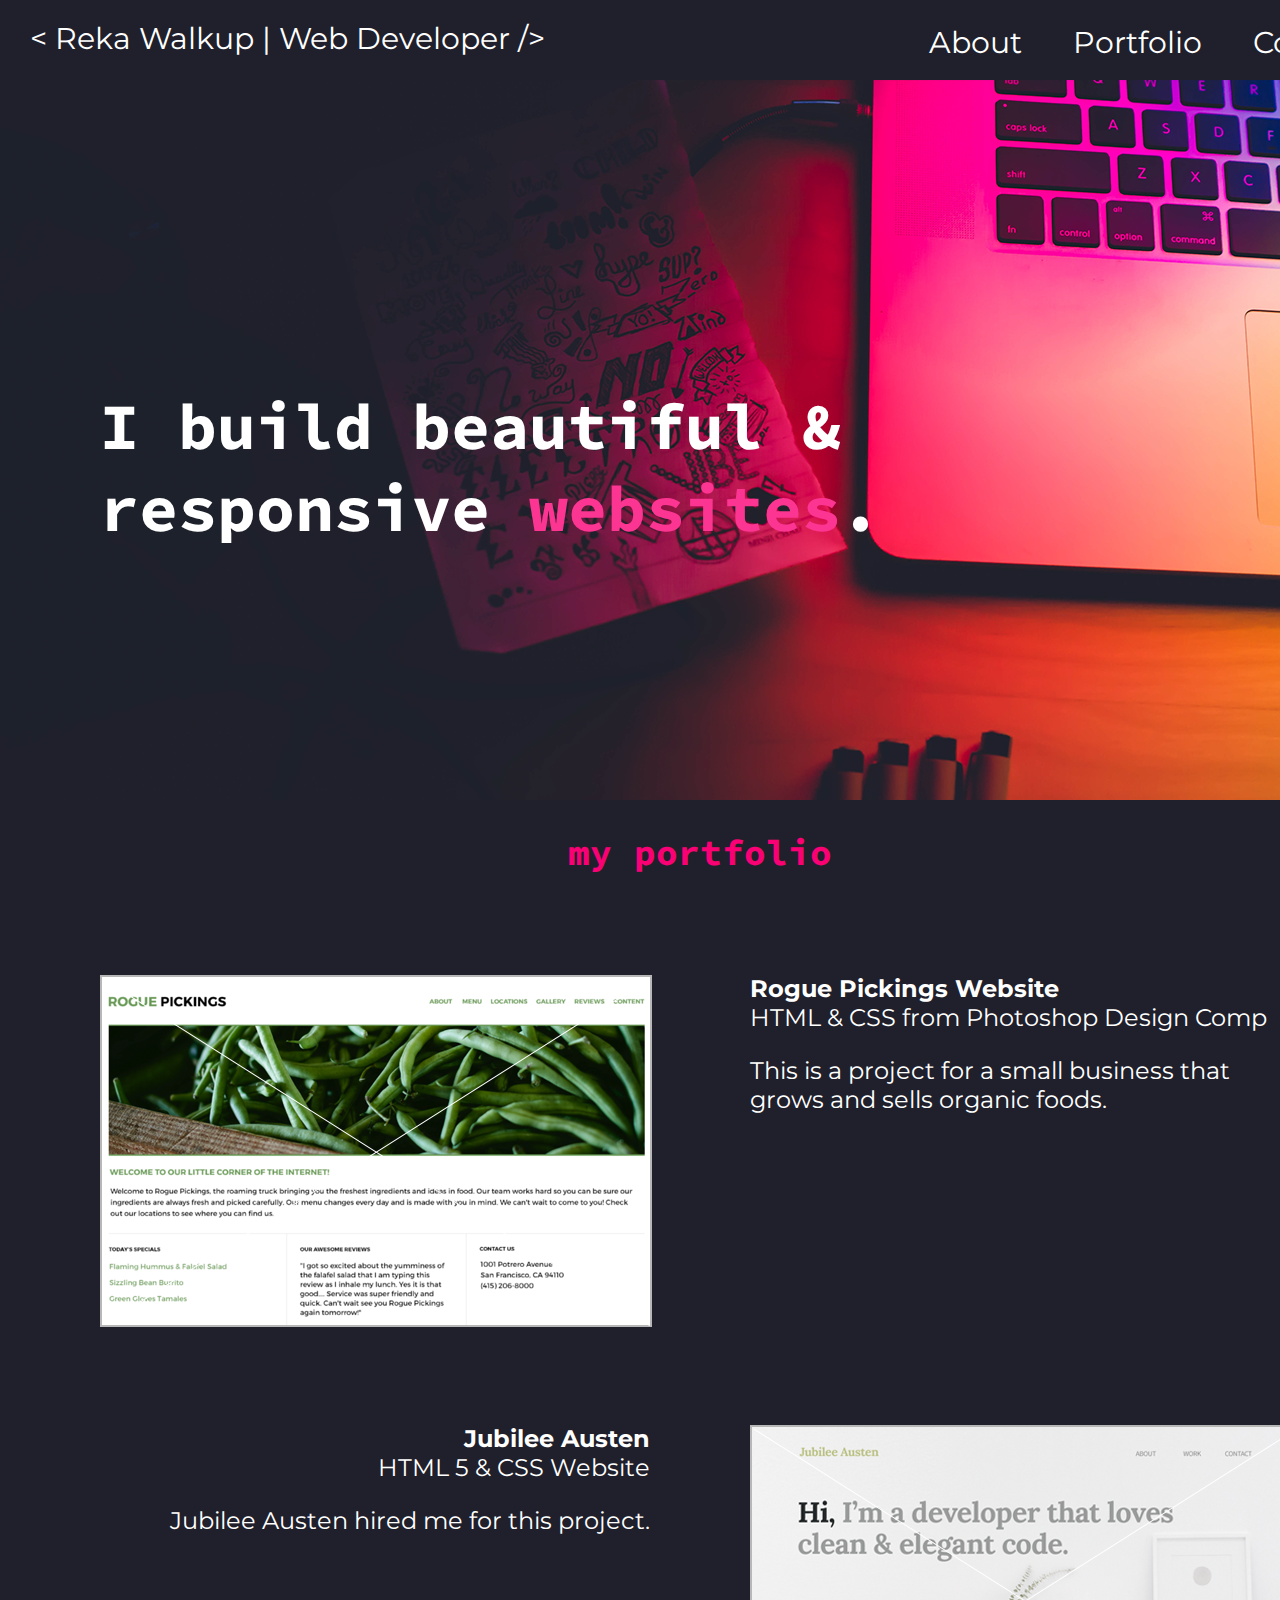
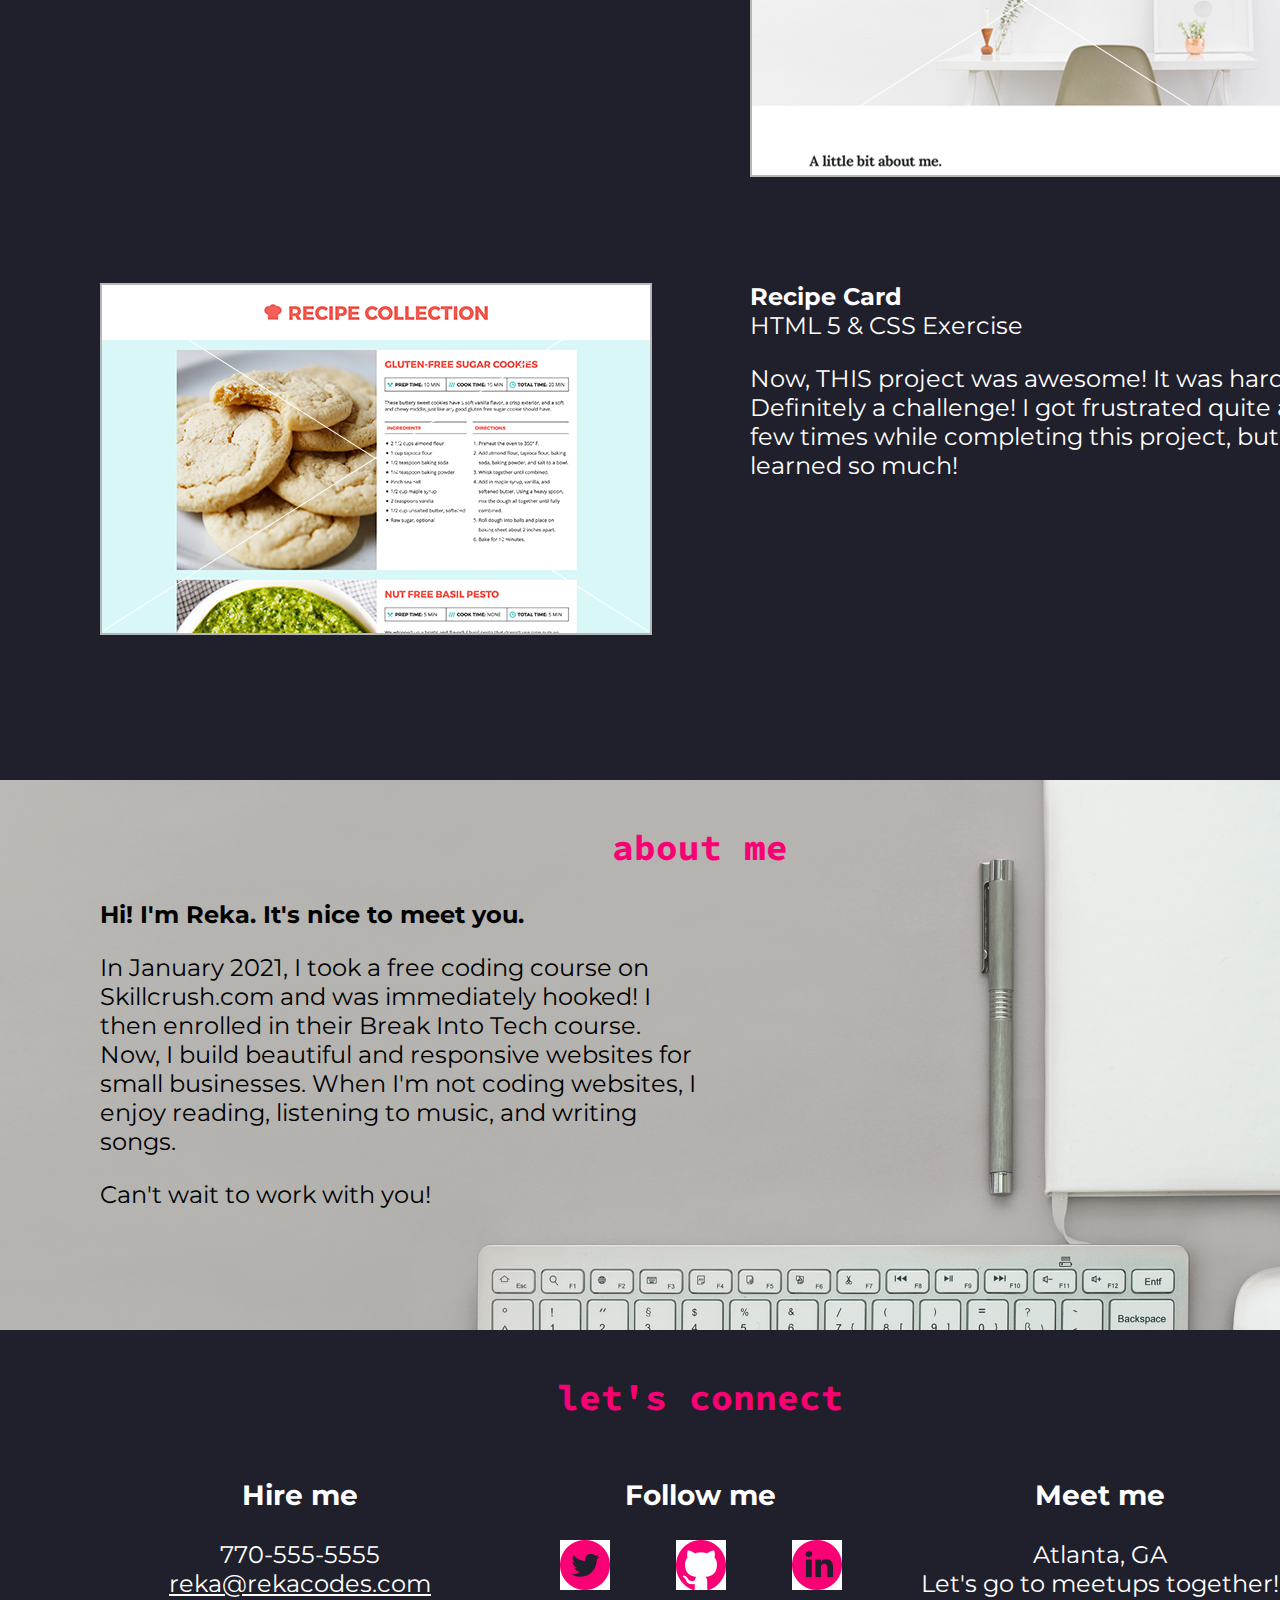
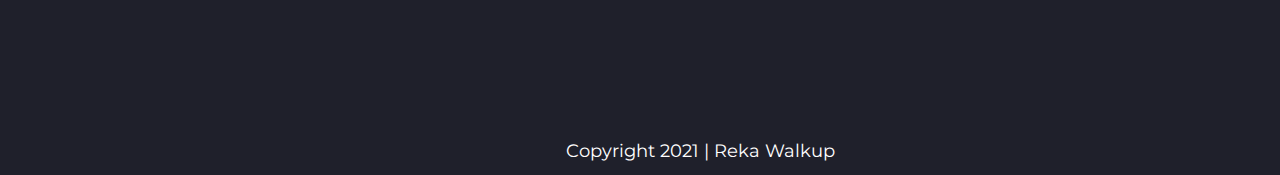
<file: index.html>
<!doctype html>
<html lang="en">

    <head>
        <meta charset="utf-8">
        <title>Reka Walkup | Portfolio Website</title>
        <link rel="stylesheet" href="css/normalize.css">
        <link rel="stylesheet" href="css/main.css">
        <link href="https://fonts.googleapis.com/css2?family=Montserrat&display=swap" rel="stylesheet">
        <link href="https://fonts.googleapis.com/css2?family=Montserrat:wght@700&display=swap" rel="stylesheet">
        <link href="https://fonts.googleapis.com/css2?family=Source+Code+Pro:wght@600&display=swap" rel="stylesheet">
    </head>


    <body>

<!-- Header Section -->

      <header>
      <div class="full-width">

          <div class="half-width">
            <h1>< Reka Walkup | Web Developer /></h1>
          </div>

          <div class="half-width">
              <nav>
                <ul>
                  <li><a href="#about">about</a></li>
                  <li><a href="#portfolio">portfolio</a></li>
                  <li><a href="#contact">contact</a></li>
                </ul>
              </nav>
          </div>

          <h2>I build beautiful &amp; responsive <span>websites</span>.</h2>
      </div>
        </header>

        <main>


<!-- Work Section -->

        <section id="portfolio">
            <h2>My Portfolio</h2>
                <div class="projects full-width">
                    <div class="half-width port-col-1">
                          <img src="img/rogue-pickings-thumbnail.png" alt="project 1 thumbnail" />
                    </div>

                    <div class="half-width port-col-2 desc">
                          <h3><strong>Rogue Pickings Website</strong><br>
                          HTML &amp; CSS from Photoshop Design Comp</h3>
                          <p>This is a project for a small business that grows and sells organic foods.</p>
                    </div>


                    <div class="half-width port-col-1 right desc">
                          <h3><strong>Jubilee Austen</strong><br>
                          HTML 5 &amp; CSS Website</h3>
                          <p>Jubilee Austen hired me for this project.</p>
                    </div>


                    <div class="half-width port-col-2">
                          <img src="img/jubilee-thumbnail.png" alt="project 2 thumbnail" />
                    </div>


                    <div class="half-width port-col-1">
                          <img src="img/recipe-thumbnail.png" alt="project 3 thumbnail" />
                    </div>


                    <div class="half-width port-col-2 desc">
                          <h3><strong>Recipe Card</strong><br>
                          HTML 5 &amp; CSS Exercise</h3>
                          <p>Now, THIS project was awesome! It was hard! Definitely a challenge! I got frustrated quite a few times while completing this project, but I learned so much!</p>
                    </div>
                </div>
        </section>


<!-- About Section -->

        <section id="about">
              <div class="full-width">
                  <h2>About Me</h2>
                  <p><strong>Hi! I'm Reka. It's nice to meet you.</strong></p>
                  <p class="bio">In January 2021, I took a free coding course on Skillcrush.com and was immediately hooked! I then enrolled in their Break Into Tech course. Now, I build beautiful and responsive websites for small businesses. When I'm not coding websites, I enjoy reading, listening to music, and writing songs.</p>
                  <p>Can't wait to work with you!</p>
              </div>
        </section>

      </main>

        <section id="contact">
              <div class="full-width">
                    <h2>Let's Connect</h2>

                    <div class="third-width">
                        <h3><strong>Hire me</strong></h3>
                        <p>770-555-5555<br>
                        <a href="mailto:reka@rekacodes.com" target="_blank">reka@rekacodes.com</a></p>
                    </div>

                    <div class="third-width">
                        <h3><strong>Follow me</strong></h3>
                            <a href="https://twitter.com" target="_blank"><img src="img/twitter.png" alt="twitter icon"/></a>
                            <a href="https://github.com" target="_blank"><img src="img/github.png" alt="github icon"/></a>
                            <a href="https://linkedin.com" target="_blank"><img src="img/linkedin.png" alt="linkedin icon"/></a>
                    </div>

                    <div class="third-width">
                        <h3><strong>Meet me</strong></h3>
                        <p>Atlanta, GA<br>
                        Let's go to meetups together!</p>
                    </div>

                    <div class="copyright">
                        <p>Copyright 2021 | Reka Walkup</p>
                    </div>
            </div>
        </section>

    </body>
</html>
</file>
<file: css/main.css>
/***** BASE STYLES *****/

body {
    font-family: 'Montserrat', sans-serif;
    font-size: 24px;
    background-color: #1f202b;
    width: 1400px;
}


/***** Grid *****/

.full-width {
  width: 1200px;
}

.half-width {
  width: 600px;
  float: left;
}

.third-width {
  width: 400px;
  float: left;
}

/***** Nav Section *****/

nav {
  float: right;
  word-spacing: 45px;
  margin-right: -170px;
}

nav li {
  display: inline-block;
}

nav ul a {
  text-decoration: none;
  text-transform: capitalize;
  color: white;
  font-size: 30px;
}

/***** Header *****/

header {
  height: 800px;
  background: url('../img/hero-background.png') no-repeat 0px 80px;
}

h1 {
  font-size: 30px;
  color: white;
  margin-left: 30px;
  font-weight: normal;
}

header h2 {
  clear: both;
  color: white;
  margin-left: 100px;
  padding-top: 300px;
  font-size: 65px;
  font-family: 'Source Code Pro', monospace;
}

header span {
  color: #fc3492;

}


/***** Portfolio Section *****/

#portfolio h2, #about h2, #contact h2 {
    text-align: center;
    font-family: 'Source Code Pro', monospace;
    font-size: 36px;
    color: #fa0075;
    text-transform: lowercase;
}



#portfolio h3, #portfolio p {
  color: white;
  font-weight: normal;
  font-size: 24px;
}


#portfolio {
  height: 1550px;
}

#portfolio img {
  border: 1px solid #b7b7b7;
}

.right {
  text-align: right;
  padding-right: 50px;
}


.projects {
    margin-left: 100px;
    margin-top: 100px;
}

.port-col-1 {
  clear: both;
  margin-bottom: 100px;
    box-sizing: border-box;
    height: 350px;
}

.port-col-2{
  box-sizing: border-box;
  padding-left: 50px;
    margin-bottom: 100px;

}

.desc {
  margin-top: -25px;
}

/***** About Section *****/

#about {
  background: url('../img/about-me.png') no-repeat;
  height: 550px;
  padding-left: 100px;
  padding-top: 15px;
}

.bio {
  padding-right: 600px;
}

/***** Contact *****/

#contact {

  height: 400px;
  margin-left: 100px;
}

#contact a {
  color: white;
}



#contact img {
  margin-left: 60px
}

#contact h3, #contact p {
  color: white;
  font-weight: normal;
  text-align: center;
}

.copyright {
  clear: both;
  font-size: 18px;
  margin-top: 320px;
  text-align: center;
}
</file>
